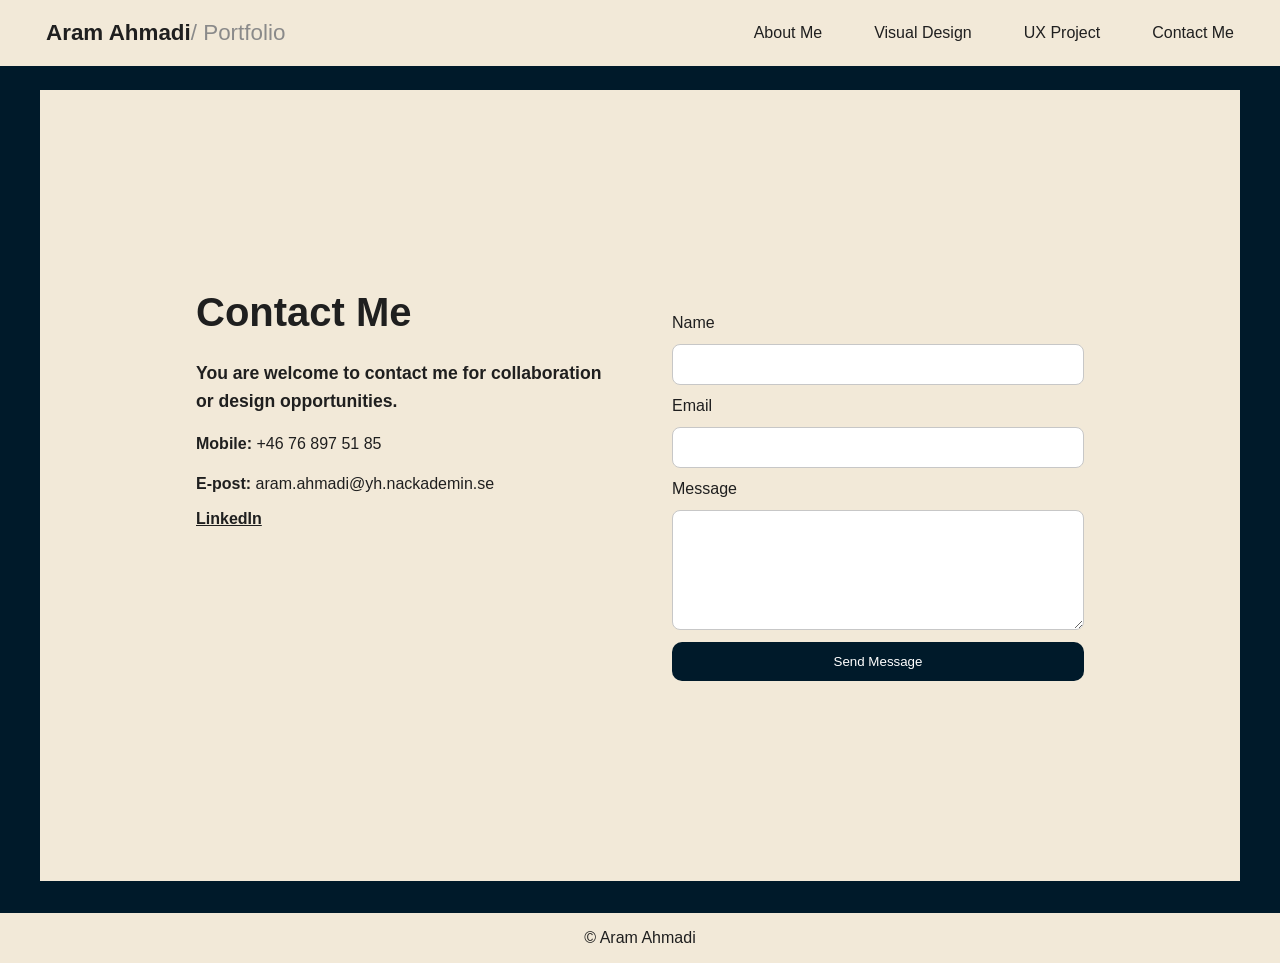
<file: contact.html>
<!DOCTYPE html>
<html lang="en">
<head>
    <meta charset="UTF-8">
    <meta name="viewport" content="width=device-width, initial-scale=1.0">
    <title>Contact Me / Aram Ahmadi</title>
    <link rel="stylesheet" href="css/style.css">
</head>
<body>
    <header class="site-header">
    <div class="logo">
        <a href="index.html">Aram Ahmadi<span>/ Portfolio</span></a>

    </div>

    <nav class="main-nav">
        <ul class="nav-list">
            <li> <a class="nav-link" href="about.html">About Me</a></li>
            <li> <a class="nav-link" href="visual-design.html">Visual Design</a></li>
            <li> <a class="nav-link" href="ux-project.html">UX Project</a></li>
            <li> <a class="nav-link" href="contact.html">Contact Me</a></li>


        </ul>
    </nav>
</header>

<main class="page-main">
    <section class="contact-section">

  <div class="contact-card">

    <div class="contact-info">
      <h1>Contact Me</h1>
      <p>You are welcome to contact me for collaboration or design opportunities.</p>

      <p><strong>Mobile:</strong> +46 76 897 51 85</p>
      <p><strong>E-post:</strong> aram.ahmadi@yh.nackademin.se</p>

      <a href="https://www.linkedin.com/" target="_blank">LinkedIn</a>
    </div>




        <form class="contact-form">
            <label for="name">Name</label>
            <input id="name" type="text">

            <label for="email">Email</label>
            <input id="email" type="email">

            <label for="message">Message</label>
            <textarea id="message"></textarea>

            <button type="submit">Send Message</button>


        
        </form>










    </section>
</main>













<footer class="site-footer">
    <p>©  Aram Ahmadi</p>
</footer>
    
</body>
</html>
</file>
<file: css/style.css>
:root {
    --font-heading: "playfair Display", serif;
    --font-body: "Inter", sans-serif;
    --font-smal: "Roboto", sans-serif;
    --color-dark-bg: #001A2A;
    --color-light-bg: #F2E9D8;
    --color-text-dark: #1f1f1f;
    --color-text-light:#ffffff;
    --color-accent: #d9e2ee;
    --color-accent-hover: #c7d3e3;
    --max-width: 900px;
    --spacing-sm: 12px;
    --spacing-md: 24px;
    --spacing-lg: 48px;
    --radius-md: 12px;
}
* {
    margin: 0;
    padding: 0;
box-sizing: border-box;


}


body {
    font-family: var(--font-body);
    color:  var(--color-text-dark);
    background-color: var(--color-dark-bg);
}
img {
    display: block;
    width: 100%;
}

.site-header  {
    background-color: var(--color-light-bg);
    color: var(--color-text-dark);
    display: flex;
    justify-content: space-between;
    align-items: center;
    padding: 10px 32px;

}
.

.logo a {
    color: var(--color-text-dark);
    font-family: var(--font-body)
    text-decoration: none;
    font-size: 1.2rem;
    font-weight: 600;
}
.logo span {
    color: #8a8a8a;
    font-weight: 400;
}

.nav-list {
    list-style: none;
    display: flex;
    gap: var(--spacing-md);
}
.nav-link {
    font-family: var(--font-body);
    color: var(--color-text-dark);
    text-decoration: none;
    padding: 10px 14px;
    border-radius: 10px;


}
.nav-link-hover {
    background-color: var(--color-accent);

}
.hero {
    background-color: var(--color-dark-bg);
    display: flex;
    width: 90vw;
    max-width: 1300px;
    margin: 120px auto 64px auto;
    height: 550px;
    

}
.hero-image {
    width 40%;
    height: 100%;
}
.hero-image img {
    width: 100%;
    height: 100%;
    object-fit: cover;
    object-position: center;
}
.hero-text {
    width: 60%;
    height: 100%;
    background-color: var(--color-light-bg);
    color: var(--color-text-dark);
    display: flex;
    align-items: center;
    justify-content: center;
    padding: 32px;
}

.hero-text h1 {
    color: var(--color-text-dark);
    font-size: 2.8rem;
    font-weight: 500;
    font-family: "Playfair Display", serif;
    font-style: italic;
    line-height: 1.3;
    text-align: center;
    max-width: 420px;
}

.site-footer {
  background-color: var(--color-light-bg);
  color: var(--color-text-dark);
  padding: 16px 40px;
  margin-top: 32px;

  display: flex;
  justify-content: center;
  align-items: center;
}

.site-footer p {
  margin: 0;
  color: var(--color-text-dark);
  text-align: center;
}

.page-main {
    max-width: 1200px;
    margin: 24px auto 0 auto;
    background-color: var(--color-light-bg);
    padding: 64px 72px;

}
.about-page .page-main {
  margin:  0;
  margin-bottom: 0;
  padding: 0;
  background-color: var(--color-light-bg);
  max-width: none;
  width: 100%;
  min-height: calc(100vh - 80px);
}

.about-page .about-section {
  display: flex;
  align-items: flex-start;
  justify-content: flex-start;
  gap: 56px;
  width: 100%;
  margin-bottom: 0;

  background-color: var(--color-light-bg);
  padding: 80px 120px;
}
.about-page .site-footer {
    margin-top: 0;
}

.about-image {
  width: 200px;
  flex-shrink: 0;
}

.about-image img {
  width: 200px;
  height: 200px;
  border-radius: 50%;
  object-fit: cover;
}

.about-content {
  max-width: 520px;
  color: var(--color-text-dark);
  padding-top: 0px;
}

.about-content h1 {
  font-size: 1.8rem;
  font-weight: 600;
  margin-bottom: 24px;
}

.about-content p {
  font-size: 1rem;
  line-height: 1.6;
  margin-bottom: 18px;
  max-width: 60ch;
}

.section-title {
  font-size: 1.5rem;
  font-weight: 700;
  margin-top: 32px;
  margin-bottom: 16px;
}

.skills-list {
  padding-left: 20px;
  line-height: 1.8;
}

.nav-link-active {
    background-color: var(--color-accent);
}

 .site-header .logo a,
.site-header  .logo a:visited {
    color: var(--color-text-dark) !important;
    text-decoration: none;
    

    
}
.site-header .logo a {
    font-size: 1.4rem;
    font-weight: 600;
    color: var(--color-text-dark);
    text-decoration: none;
}
.site-header .logo span {
    font-size: 1.4rem;
    font-weight: 400;
    color: #8a8a8a;
}
.logo a, 
.nav-link {
    display: inline-block;
    padding: 10px 14px;
    border-radius: 12px;
    transition: background-color 0.2s ease, box-shadow 0.2s ease;
}

.logo a:hover,
.logo a:focus,
.nav-link:hover,
.nav-link:focus {
    background-color: rgba(0, 0, 0, 0.08);
    box-shadow: 0 4px 10px rgba(0, 0, 0, 0.15);
}
.about-page .about-hero {
  width: 100%;
  height: 60px;
  background-color: var(--color-dark-bg);
  display: block;
}
.contact-form {
  display: flex;
  flex-direction: column;
  gap: 12px;
  max-width: 420px;
  margin-top: 24px;
}

.contact-form input,
.contact-form textarea {
  padding: 12px;
  border: 1px solid #c7c7c7;
  border-radius: 8px;
  font-family: var(--font-body);
}

.contact-form textarea {
  min-height: 120px;
}

.contact-form button {
  padding: 12px 20px;
  border: none;
  border-radius: 10px;
  background-color: var(--color-dark-bg);
  color: var(--color-text-light);
  font-family: var(--font-body);
  cursor: pointer;
}
.contact-card {
  background-color: var(--color-light-bg);
  max-width: 1000px;
  margin: 80px auto;
  padding: 56px;
  display: grid;
  grid-template-columns: 1fr 1fr;
  gap: 64px;
}

.contact-info p {
  margin-bottom: 10px;
  line-height: 1.5;
}

.contact-form {
  display: flex;
  flex-direction: column;
  gap: 12px;
}
.contact-info h1 {
  margin-bottom: 24px;
}

.contact-info p:first-of-type {
  margin-bottom: 16px;
}
.contact-info p {
    font-weight: 600;
}
.contact-info h1 {
  font-size: 2.5rem;
  font-weight: 700;
  margin-bottom: 24px;
}

.contact-info p {
  font-size: 1rem;
  line-height: 1.6;
  font-weight: 500;
  margin-bottom: 14px;
}

.contact-info p:first-of-type {
  font-size: 1.1rem;
  font-weight: 600;
  max-width: 520px;
}

.contact-info strong {
  font-weight: 700;
}

.contact-info a {
  font-weight: 600;
  color: var(--color-text-dark);
}
</file>
